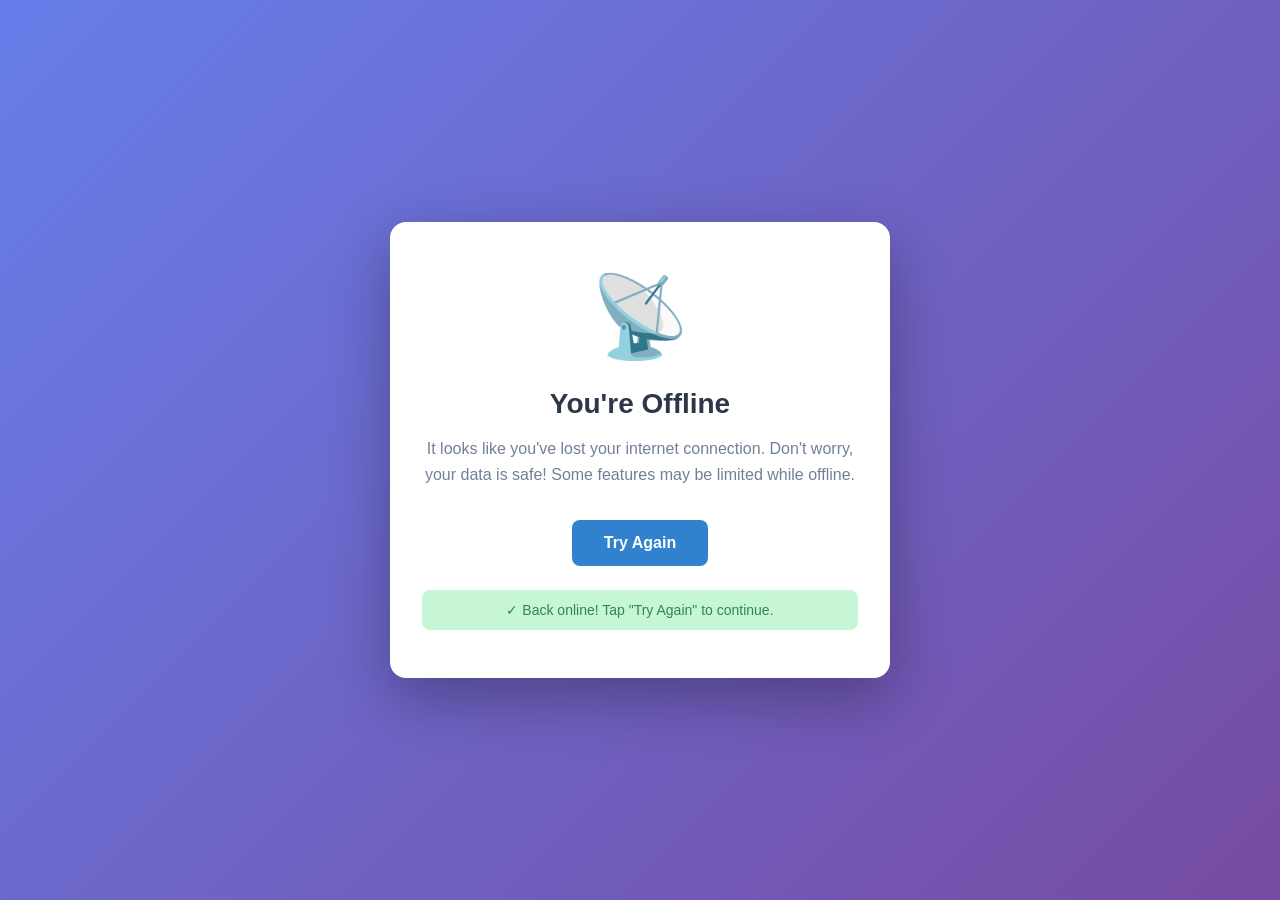
<file: public/offline.html>
<!DOCTYPE html>
<html lang="en">
<head>
    <meta charset="UTF-8">
    <meta name="viewport" content="width=device-width, initial-scale=1.0">
    <title>Offline - PGBudget</title>
    <style>
        * {
            margin: 0;
            padding: 0;
            box-sizing: border-box;
        }

        body {
            font-family: -apple-system, BlinkMacSystemFont, 'Segoe UI', Roboto, Oxygen, Ubuntu, Cantarell, sans-serif;
            background: linear-gradient(135deg, #667eea 0%, #764ba2 100%);
            min-height: 100vh;
            display: flex;
            align-items: center;
            justify-content: center;
            padding: 20px;
        }

        .offline-container {
            background: white;
            border-radius: 16px;
            padding: 48px 32px;
            text-align: center;
            max-width: 500px;
            box-shadow: 0 20px 60px rgba(0, 0, 0, 0.3);
        }

        .offline-icon {
            font-size: 80px;
            margin-bottom: 24px;
        }

        h1 {
            color: #2d3748;
            font-size: 28px;
            margin-bottom: 16px;
        }

        p {
            color: #718096;
            font-size: 16px;
            line-height: 1.6;
            margin-bottom: 32px;
        }

        .retry-btn {
            background: #3182ce;
            color: white;
            border: none;
            padding: 14px 32px;
            border-radius: 8px;
            font-size: 16px;
            font-weight: 600;
            cursor: pointer;
            transition: all 0.2s;
            text-decoration: none;
            display: inline-block;
        }

        .retry-btn:hover {
            background: #2c5aa0;
            transform: translateY(-2px);
            box-shadow: 0 4px 12px rgba(49, 130, 206, 0.4);
        }

        .status {
            margin-top: 24px;
            padding: 12px;
            background: #f7fafc;
            border-radius: 8px;
            font-size: 14px;
            color: #4a5568;
        }

        .status.online {
            background: #c6f6d5;
            color: #2f855a;
        }
    </style>
</head>
<body>
    <div class="offline-container">
        <div class="offline-icon">📡</div>
        <h1>You're Offline</h1>
        <p>
            It looks like you've lost your internet connection.
            Don't worry, your data is safe! Some features may be limited while offline.
        </p>
        <button class="retry-btn" onclick="window.location.reload()">
            Try Again
        </button>
        <div class="status" id="connectionStatus">
            Checking connection...
        </div>
    </div>

    <script>
        // Monitor connection status
        function updateConnectionStatus() {
            const status = document.getElementById('connectionStatus');
            if (navigator.onLine) {
                status.textContent = '✓ Back online! Tap "Try Again" to continue.';
                status.classList.add('online');
            } else {
                status.textContent = '✗ Still offline. Waiting for connection...';
                status.classList.remove('online');
            }
        }

        window.addEventListener('online', updateConnectionStatus);
        window.addEventListener('offline', updateConnectionStatus);

        // Initial check
        updateConnectionStatus();

        // Auto-reload when back online
        window.addEventListener('online', () => {
            setTimeout(() => {
                window.location.reload();
            }, 1000);
        });
    </script>
</body>
</html>
</file>
